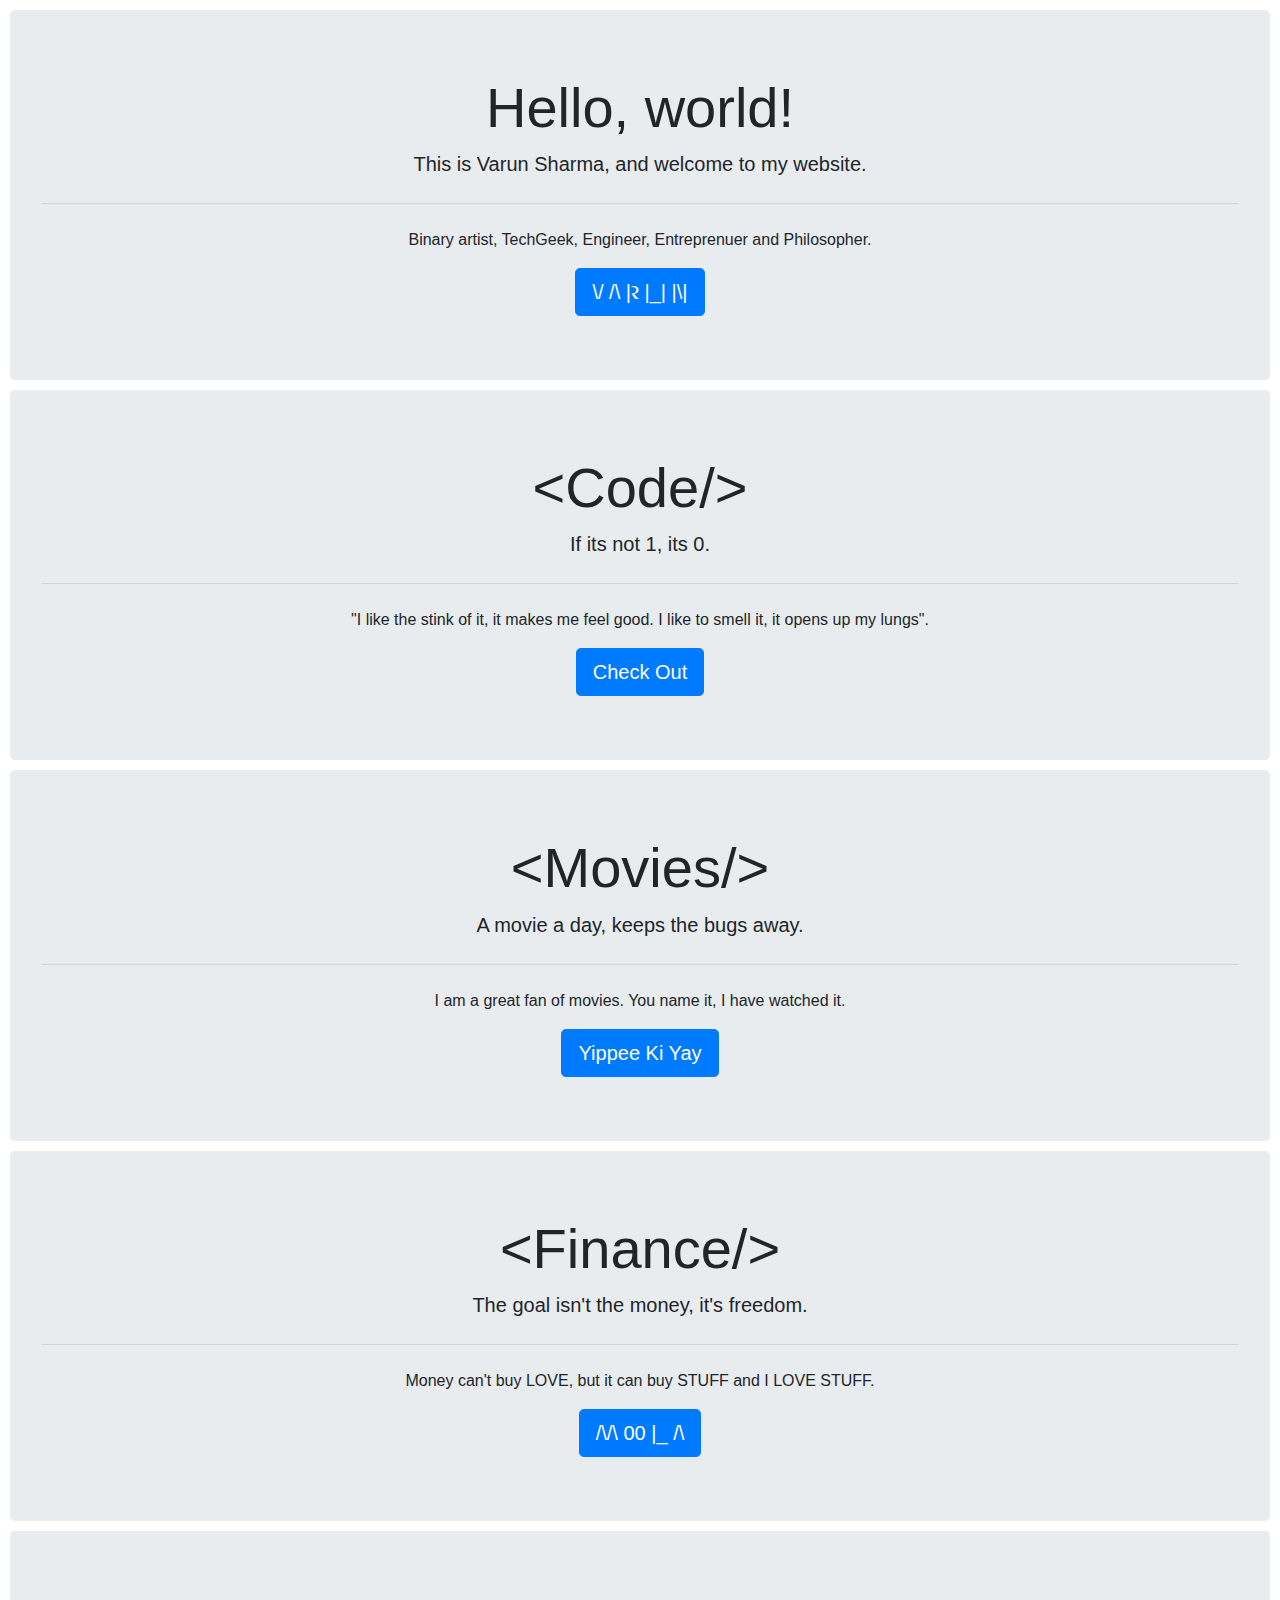
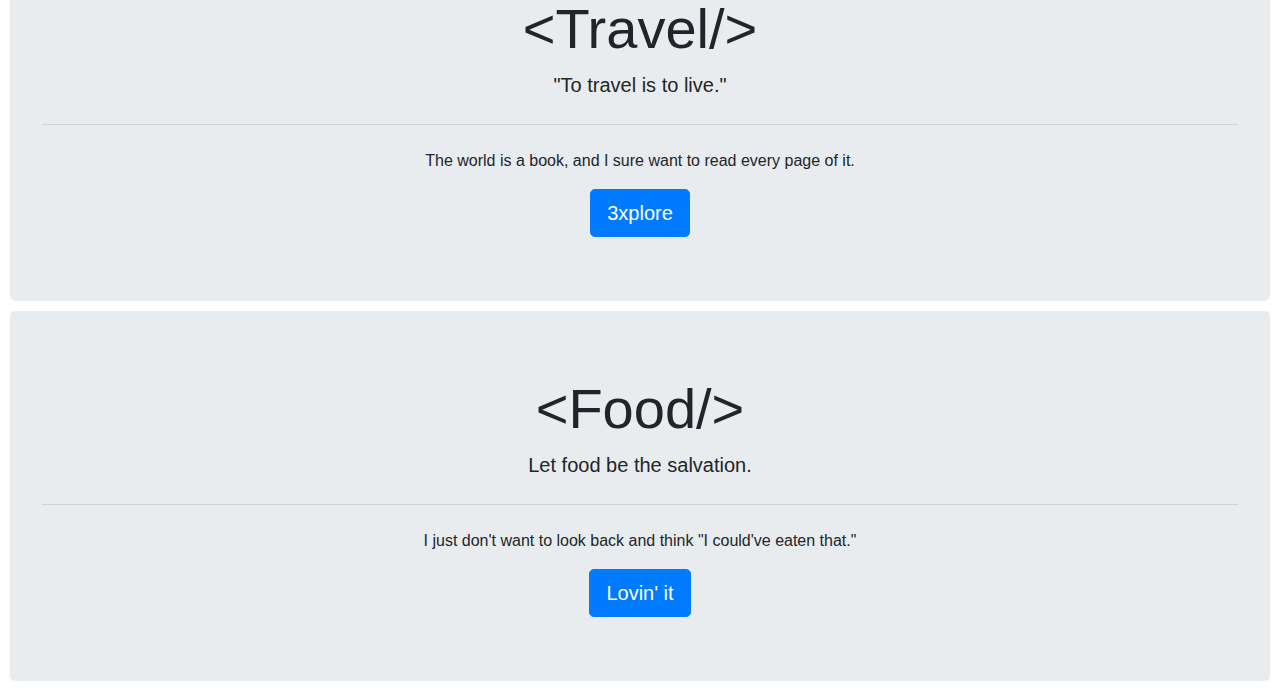
<file: index.html>
<!DOCTYPE html>
<html lang="en">
<head>
    <meta charset="UTF-8">
    <meta name="viewport" content="width=device-width, initial-scale=1.0">
    <meta http-equiv="X-UA-Compatible" content="ie=edge">
    <title>\/ /\ |Ꝛ |_| |\| </title>

	<link rel="stylesheet" href="https://stackpath.bootstrapcdn.com/bootstrap/4.3.1/css/bootstrap.min.css" integrity="sha384-ggOyR0iXCbMQv3Xipma34MD+dH/1fQ784/j6cY/iJTQUOhcWr7x9JvoRxT2MZw1T" crossorigin="anonymous">
	<link rel="stylesheet" href="static/style.css">
</head>
<body>
	
	<!--About Me-->
	<div id="home" class="jumbotron text-center big-box-jb">
		<h1 class="display-4">Hello, world!</h1>
		<p class="lead">This is Varun Sharma, and welcome to my website.</p>
		<!--<p class="text-danger">Hey there, the sitwork is still in progress, but expect some serious stuff on your next visit.</p>-->
		<hr class="my-4">
		<div class="container">
			<div class="row justify-content-center">
				<p>
					Binary artist, TechGeek, Engineer, Entreprenuer and Philosopher.
				</p>
			</div>
		</div>
		<a class="btn btn-primary btn-lg" href="./varun" role="button" title="This is my digital signature.">\/ /\ |Ꝛ |_| |\| </a>
	</div>

	<!--Code-->
	<div id="code" class="jumbotron text-center  big-box-jb">
		<h1 class="display-4">&lt;Code/&gt;</h1>
		<p class="lead">If its not 1, its 0.</p>
		<hr class="my-4">
		<div class="container">
			<div class="row justify-content-center">
				<p>
					"I like the stink of it, it makes me feel good.
					I like to smell it, it opens up my lungs".
				</p>
			</div>
		</div>
    <a class="btn btn-primary btn-lg" href="./code" role="button">Check Out</a>
	</div>

	<!--Movies-->
	<div id="movies" class="jumbotron text-center big-box-jb">
		<h1 class="display-4">&lt;Movies/&gt;</h1>
		<p class="lead">A movie a day, keeps the bugs away.</p>
		<hr class="my-4">
		<div class="container">
			<div class="row justify-content-center">
				<p>
					I am a great fan of movies. You name it, I have watched it.
				</p>
			</div>
		</div>
		<a class="btn btn-primary btn-lg" href="./movies" role="button" title="Even action movies relax me.">Yippee Ki Yay</a>
	</div>
	
	<!--Finance-->
	<div id="finance" class="jumbotron text-center big-box-jb">
		<h1 class="display-4">&lt;Finance/&gt;</h1>
		<p class="lead">The goal isn't the money, it's freedom.</p>
		<hr class="my-4">
		<div class="container">
			<div class="row justify-content-center">
				<p>
					Money can't buy LOVE, but it can buy STUFF and I LOVE STUFF.
				</p>
			</div>
		</div>
		<a class="btn btn-primary btn-lg" href="./finance" role="button">/\/\ 00 |_ /\</a>
	</div>
	
	<!--Travel-->
	<div id="travel" class="jumbotron text-center big-box-jb">
		<h1 class="display-4">&lt;Travel/&gt;</h1>
		<p class="lead">"To travel is to live."</p>
		<hr class="my-4">
		<div class="container">
			<div class="row justify-content-center">
				<p>
					The world is a book, and I sure want to read every page of it.
				</p>
			</div>
		</div>
		<a class="btn btn-primary btn-lg" href="./travel" role="button">3xplore</a>
	</div>
	
	<!--Food-->
	<div id="food" class="jumbotron text-center big-box-jb">
		<h1 class="display-4">&lt;Food/&gt;</h1>
		<p class="lead">Let food be the salvation.</p>
		<hr class="my-4">
		<div class="container">
			<div class="row justify-content-center">
				<p>
					I just don't want to look back and think "I could've eaten that."
				</p>
			</div>
		</div>
		<a class="btn btn-primary btn-lg" href="./food" role="button">Lovin' it</a>
	</div>

    <script src="https://code.jquery.com/jquery-3.3.1.slim.min.js" integrity="sha384-q8i/X+965DzO0rT7abK41JStQIAqVgRVzpbzo5smXKp4YfRvH+8abtTE1Pi6jizo" crossorigin="anonymous"></script>
    <script src="https://cdnjs.cloudflare.com/ajax/libs/popper.js/1.14.7/umd/popper.min.js" integrity="sha384-UO2eT0CpHqdSJQ6hJty5KVphtPhzWj9WO1clHTMGa3JDZwrnQq4sF86dIHNDz0W1" crossorigin="anonymous"></script>
    <script src="https://stackpath.bootstrapcdn.com/bootstrap/4.3.1/js/bootstrap.min.js" integrity="sha384-JjSmVgyd0p3pXB1rRibZUAYoIIy6OrQ6VrjIEaFf/nJGzIxFDsf4x0xIM+B07jRM" crossorigin="anonymous"></script>
</body>
</html>
</file>
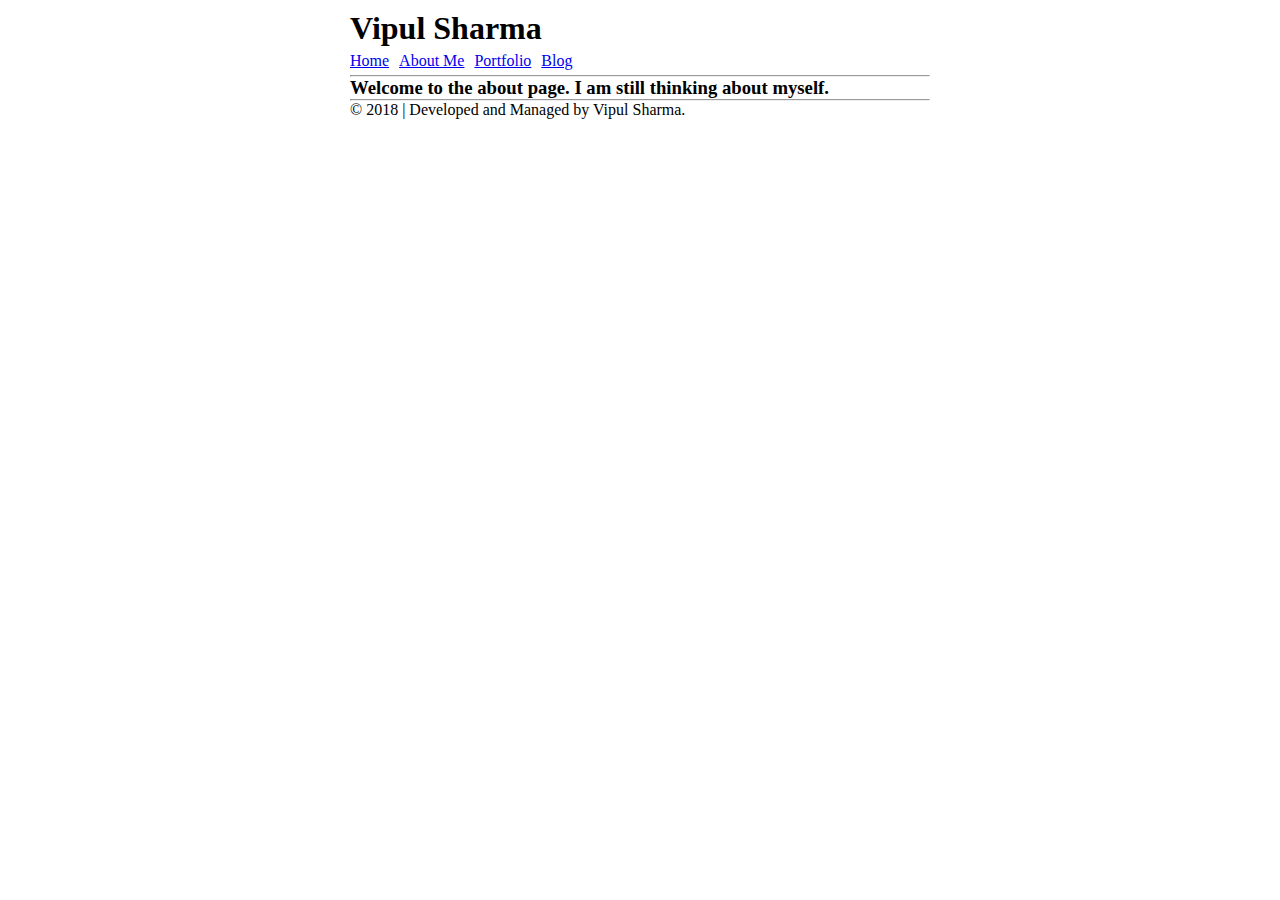
<file: archive/firstweb/about.html>
<!doctype html>
<html lang="en">
<head id="site-head"></head>
<body class="site-body">
	<section id="site-body">
		<header id="vip-header"></header><hr/>
		<section id="vip-container">
			<h3>Welcome to the about page. 
                I am still thinking about myself.
            </h3>
		</section><hr/>
		<footer id="vip-footer"></footer>
	</section>
	<script src="./component/layout/Navbar.js"></script>
	<script src="./component/layout/Footer.js"></script>
	<script src="./app.js"></script>
	<script>
		const app = new App();
		app.initHead();
		app.initBody();
	</script>
</body>
</html>
</file>
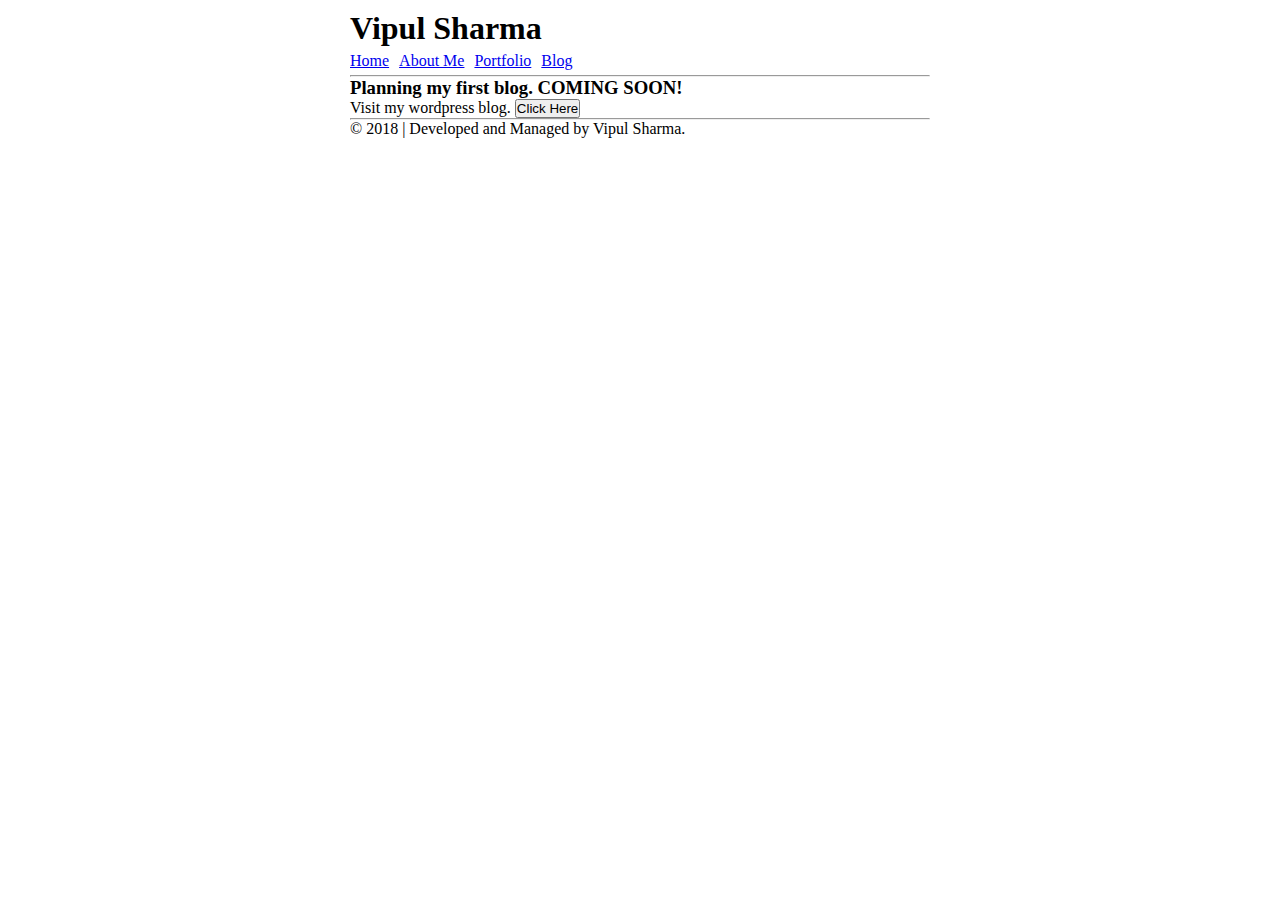
<file: archive/firstweb/blog.html>
<!doctype html>
<html lang="en">
<head id="site-head"></head>
<body class="site-body">
	<section id="site-body">
		<header id="vip-header"></header><hr/>
		<section id="vip-container">
			<h3>Planning my first blog. COMING SOON!</h3>
			<p>
				Visit my wordpress blog. 
				<a href="https://thevipulsharma.wordpress.com/" target="_blank">
					<button>Click Here</button>
				</a>
			</p>
		</section><hr/>
		<footer id="vip-footer"></footer>
	</section>
	<script src="./component/layout/Navbar.js"></script>
	<script src="./component/layout/Footer.js"></script>
	<script src="./app.js"></script>
	<script>
		const app = new App();
		app.initHead();
		app.initBody();
	</script>
</body>
</html>
</file>
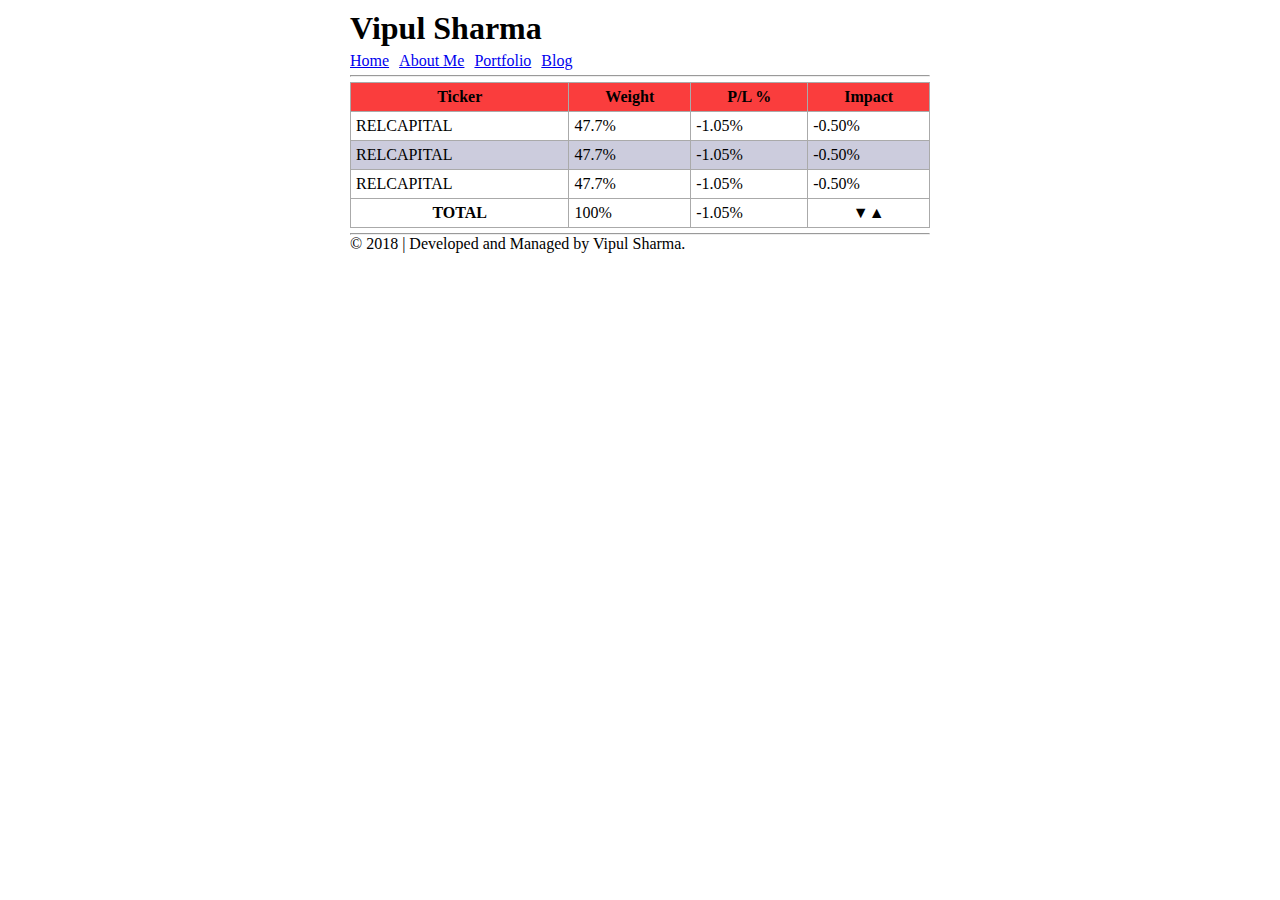
<file: archive/firstweb/portfolio.html>
<!doctype html>
<html lang="en">
<head id="site-head"></head>
<body class="site-body">
	<section id="site-body">
		<header id="vip-header"></header><hr/>
		<section id="vip-container">
            <div class="main-div">
                <!--<nav class="p-nav">
                    <ul class="nav-list p-nav-list">
                        <li class="nav-item"><button id="p-investment" class="p-nav-btn">Investments</button></li>
                        <li class="nav-item"><button id="p-investment" class="p-nav-btn">Trading</button></li>
                        <div style="clear:both"></div>
                    </ul>
                </nav>-->
                <div class="p-div">
                    <table class="p-table">
                        <thead class="p-head">
                            <tr class="p-row">
                                <th class="p-title p-col">Ticker</th>
                                <th class="p-title p-col">Weight</th>
                                <th class="p-title p-col">P/L %</th>
                                <th class="p-title p-col">Impact</th>
                            </tr>
                        </thead>
                        <tbody class="p-body">
                            <tr id="RELCAPITAL" class="p-row">
                                <td class="p-content p-col p-ticker">RELCAPITAL</td>
                                <td class="p-content p-col p-weight">47.7%</td>
                                <td class="p-content p-col p-pl">-1.05%</td>
                                <td class="p-content p-col p-impact">-0.50%</td>
                            </tr>
                            <tr id="RELCAPITAL" class="p-row">
                                <td class="p-content p-col p-ticker">RELCAPITAL</td>
                                <td class="p-content p-col p-weight">47.7%</td>
                                <td class="p-content p-col p-pl">-1.05%</td>
                                <td class="p-content p-col p-impact">-0.50%</td>
                            </tr>
                            <tr id="RELCAPITAL" class="p-row">
                                <td class="p-content p-col p-ticker">RELCAPITAL</td>
                                <td class="p-content p-col p-weight">47.7%</td>
                                <td class="p-content p-col p-pl">-1.05%</td>
                                <td class="p-content p-col p-impact">-0.50%</td>
                            </tr>
                        </tbody>
                        <tfoot class="p-foot">
                            <tr class="p-row">
                                <th class="p-content p-col p-ticker">TOTAL</td>
                                <td class="p-content p-col p-weight">100%</td>
                                <td class="p-content p-col p-pl">-1.05%</td>
                                <th class="p-content p-col p-impact">&#9660;&#9650;</th>
                            </tr>
                        </tfoot>
                    </table>
                </div>
            </div>
        </section><hr/>
		<footer id="vip-footer"></footer>
	</section>
	<script src="./component/layout/Navbar.js"></script>
	<script src="./component/layout/Footer.js"></script>
	<script src="./app.js"></script>
	<script>
		const app = new App();
		app.init();
	</script>
</body>
</html>
</file>
<file: static/style.css>
.big-box-jb{
    margin: 10px;
}

.big-box-jb button{
    border: none;
}

/*
ul.timeline {
    list-style-type: none;
    position: relative;
}
ul.timeline:before {
    content: ' ';
    background: #d4d9df;
    display: inline-block;
    position: absolute;
    left: 29px;
    width: 2px;
    height: 100%;
    z-index: 400;
}
ul.timeline > li {
    margin: 20px 0;
    padding-left: 20px;
}
ul.timeline > li:before {
    content: ' ';
    background: white;
    display: inline-block;
    position: absolute;
    border-radius: 50%;
    border: 3px solid #22c0e8;
    left: 20px;
    width: 20px;
    height: 20px;
    z-index: 400;
}
*/
</file>
